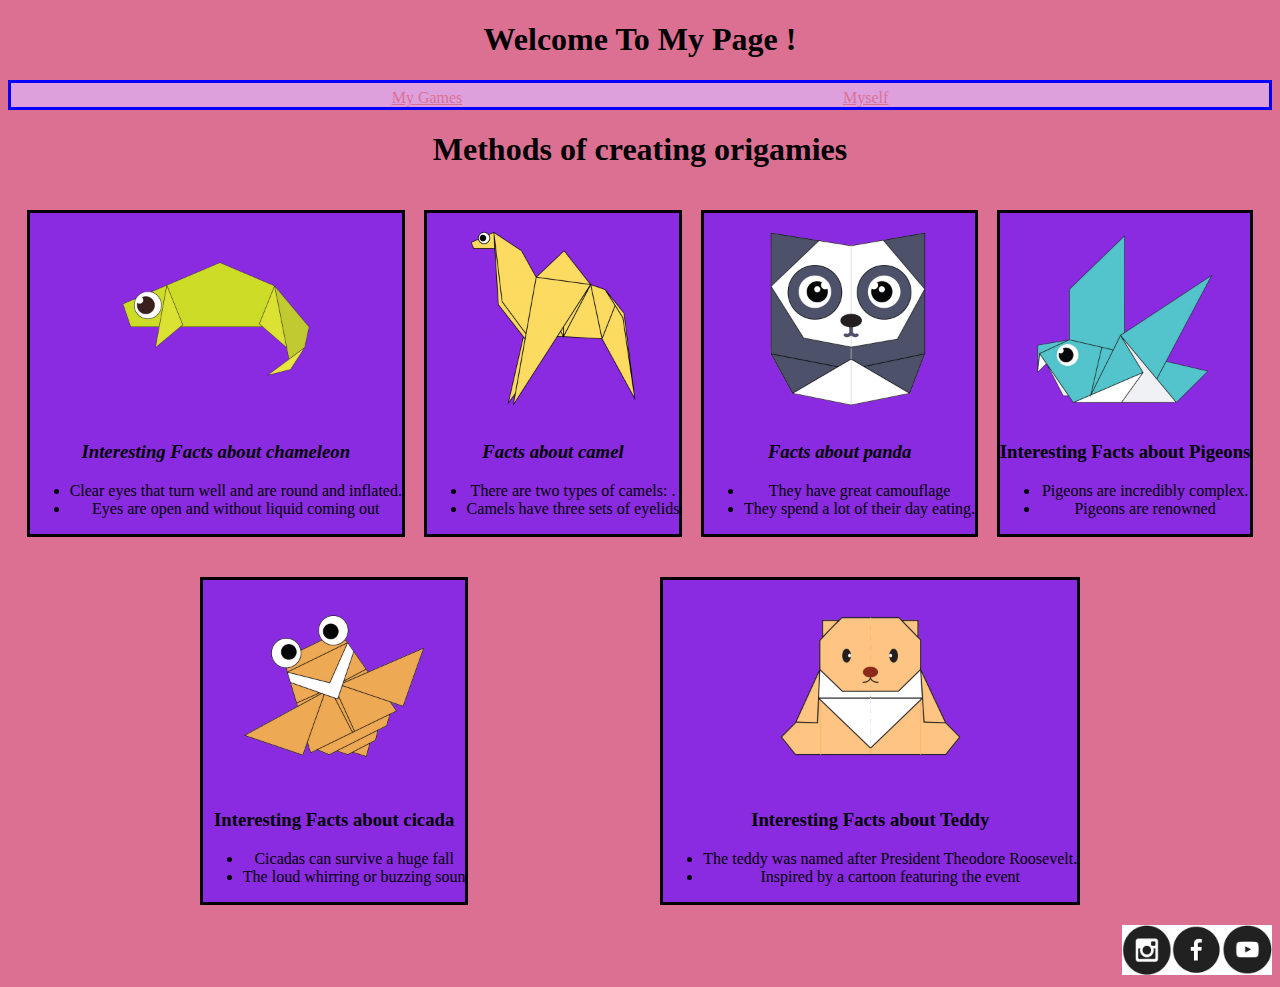
<file: index.html>
<!DOCTYPE HTML>
<html>
    <head>
        <title>Sonakshi's Origami</title>
        <link rel="stylesheet"
            type="text/css"    
            href="style.css">
                </link>
            
              
            
    
        </style>
    </head>
    <body>
        <h1>Welcome To My Page !</h1>

        <div class="menu">
            <a href="index.html">My Games</a>
            <a href="aboutMe.html">Myself</a>
        </div>
       
    </div>
    <div>
        <h1>Methods of creating origamies</h3>
    </div>
    <div class="ori">
        <div class="ani">
            <a href="https://origami.me/chameleon/">
                <img src="chameleon.png"width=200 height=200>
                <p>Chameleon's Origami</p>
            </a>
            <p><i><h3>Interesting Facts about chameleon</h3></i></p>
            <ul>
                <li>Clear eyes that turn well and are round and inflated.</li>
                   <li>  Eyes are open and without liquid coming out</li>
               
            </ul>
            
        </div>
        <div class="ani">
            <a href="https://origami.me/chamel/">
                <img src="camel.png"width=200 height=200>
                <p>Camels's Origami</p>
            </a>
            <p><i><h3>Facts about camel</h3> </i></p>
            <ul>
                <li>There are two types of camels: .</li>
                <li>Camels have three sets of eyelids</li>
            </ul>
         
        </div>
    
           <div class="ani">
            <a href="https://origami.me/panda/">
                <img src="panda.png"width=200 height=200>
                <p>Panda's Origami</p>
            </a>
            <p><i><h3> Facts about panda</h3></i></p>
            <ul>
                <li>They have great camouflage </li>
                <li>They spend a lot of their day eating.</li>
            </ul>
          
           </div>
           <div class="ani">
            <a href="https://origami.me/pigeon/">
                <img src="pigeon.png"width=200 height=200>
                <p>Pigeons's Origami</p>
            </a>
            <p><h3>Interesting Facts about Pigeons</h3></p>
            <ul>
                <li>Pigeons are incredibly complex.</li>
                <li>Pigeons are renowned </li>
            </ul>
              
        </div>
        <div class="ani">
            <a href="https://origami.me/flying-cicada/">
                <img src="cicada.png"width=200 height=200>
                <p>Cicadas's Origami</p>
            </a>
            <p><h3>Interesting Facts about cicada</h3></p>
            <ul>
                <li>Cicadas can survive a huge fall </li>
                <li>The loud whirring or buzzing soun</li>
            </ul>
    
    
            
        </div>
        <div class="ani">
            <a href="https://origami.me/teddy-bear/">
                <img src="teddy.png"width=200 height=200>
                <p>Teddy's Origami</p>
            </a>
            <p><h3>Interesting Facts about Teddy</h3></p>
            <ul>
                <li> The teddy was named after President Theodore Roosevelt.</li>
                <li>Inspired by a cartoon featuring the event</li>
            </ul>
            
        </div>
         
           
    
    
           
            
    
    
        
    </div>
   
       
        
    <div class="footer">
        <a href="https://www.instagram.com/">
            <img src="insta.png" width=50 height=50 >
            
        </a>
      </a>
      <a href="https://www.facebook.com/">
          <img src="fb.png" width=50 height=50 >
         
      </a>
  </a>
  <a href="https://www.youtube.com/">
      <img src="youtube.png" width=50 height=50>
     
  </a>
    </div>
  
    
    </body>
</html>
</file>
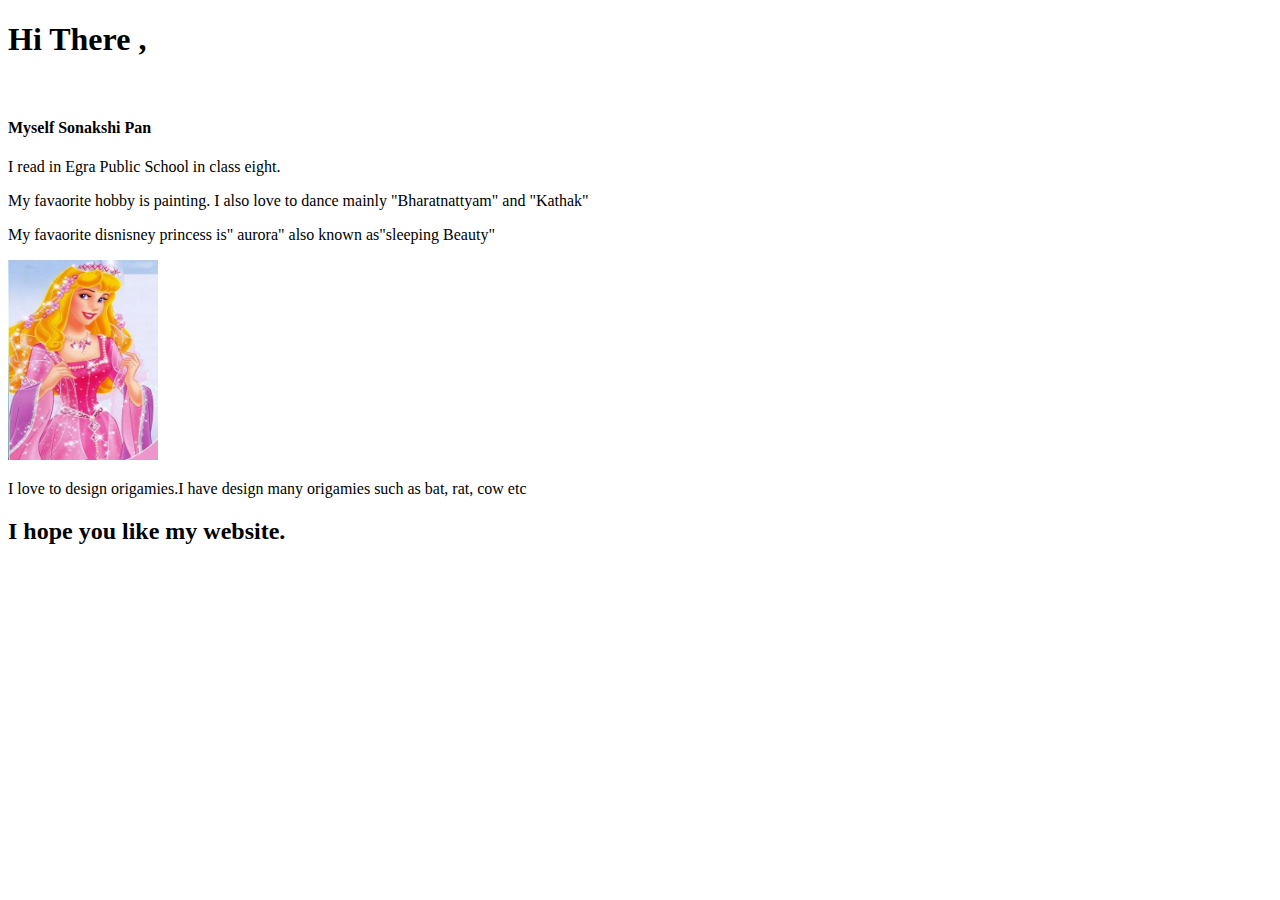
<file: aboutMe.html>
<!DOCTYPE HTML>
<html>
    <head>
        <title>
            Myself
        </title>       
    </head>
    <body>
        <h1>Hi There ,</h1>
        <br>
        <h4>Myself Sonakshi Pan</h4>       
        <p>I read in Egra Public School in class eight.</p>
        <p>My favaorite hobby is painting. I also love to dance mainly "Bharatnattyam" and "Kathak"</p>
        <p>My favaorite disnisney princess is" aurora" also known as"sleeping Beauty"</p>  
        <a>
            <img src="aurora.jpg" width=150 height=200/>
        </a>
        <p>I love to design origamies.I have design many origamies such as bat, rat, cow etc</p>  
        <h2>I hope you like my website.</h2>
    </body>
</html>
</file>
<file: style.css>
p,h2{
    text-align: center;
    color: #FFFFFF;
}


.menu{
    background-color:plum;
    display: flex;
    justify-content:space-evenly;
    margin-top: 20px;
    margin-bottom: 20px;
    padding-top: 6px;
    border: solid;
    border-color: blue;
     
     
}
a:link{color: palevioletred;}
 a:visited{color: red;}
.ori{
     
    display: flex;
    flex-wrap: wrap;
    justify-content: space-evenly;
   
}
.ani{
    background-color: blueviolet;
    text-align: center;
    border: solid;
    border-color: black;
    margin-top: 20px;
    margin-bottom: 20px;
    padding-top: 6px;
    position: relative;
}
.ani p{
    position:absolute;
    top: 50%;
    left: 50%;
    transform: translate(-52%,-120%);
    font-size: 20px;
    opacity: 0;
 
}
.ani:hover p{
    opacity: 1;
}
.ani:hover img{
    opacity:0.333;
}
body{
    background-color:palevioletred;
}
.footer{
    display: flex;
    flex-wrap:wrap;
    justify-content: flex-end;
    display: flex;
    flex-wrap:wrap;
    justify-content: flex-end;
}
h1{text-align: center;}
</file>
